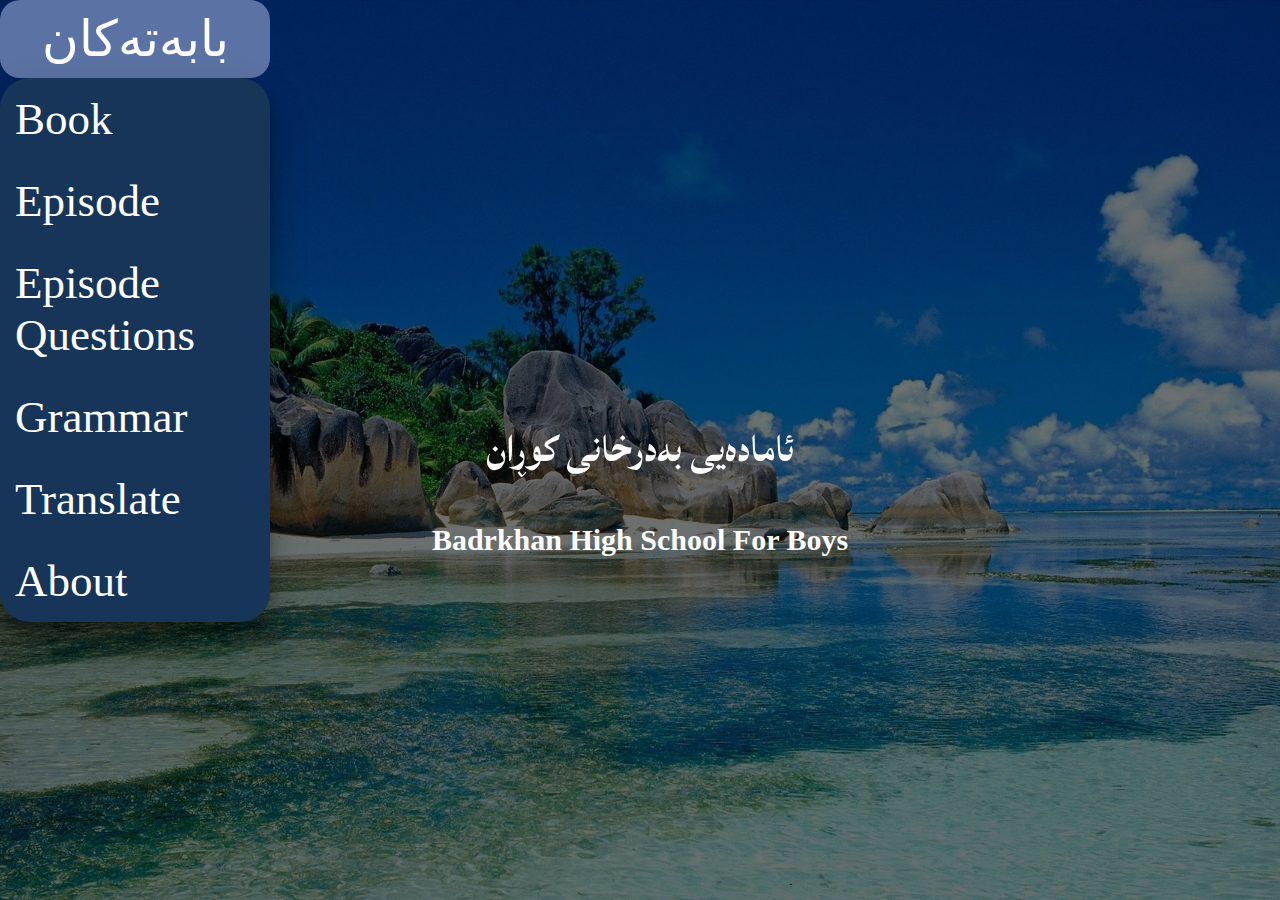
<file: index.html>
<!DOCTYPE html>
<html>
<head>
	<title>A.B.K</title>
	<link rel="stylesheet" type="text/css" href="css/style.css">
	<link rel="stylesheet" type="text/css" href="https://stackpath.bootstrapcdn.com/font-awesome/4.7.0/css/font-awesome.min.css">  

</head>
<body>

</head>
<body>   
 <div class="dd">
	<button class="dd-btn"> بابەتەکان </button>
	<div class="dd-content">

	 <a href="#"> Book </a>
	 <a href="#">Episode</a>
	 <a href="#">Episode Questions</a>
	 <a href="#">Grammar</a>
	 <a href="Grammar Questions.html">Translate</a>
	 <a href="About.html">About</a>
	</div>
 </div>
		</ul>

		 </div>
		 <div class="title">
		 	<h1>ئامادەیی بەدرخانی کوڕان<br>
			    </h1>
		 </div> 

		</div>
		<div >
			<h3>Badrkhan High School For Boys</h3>
		</div>

		 	</header>

</body>
</html>
</file>
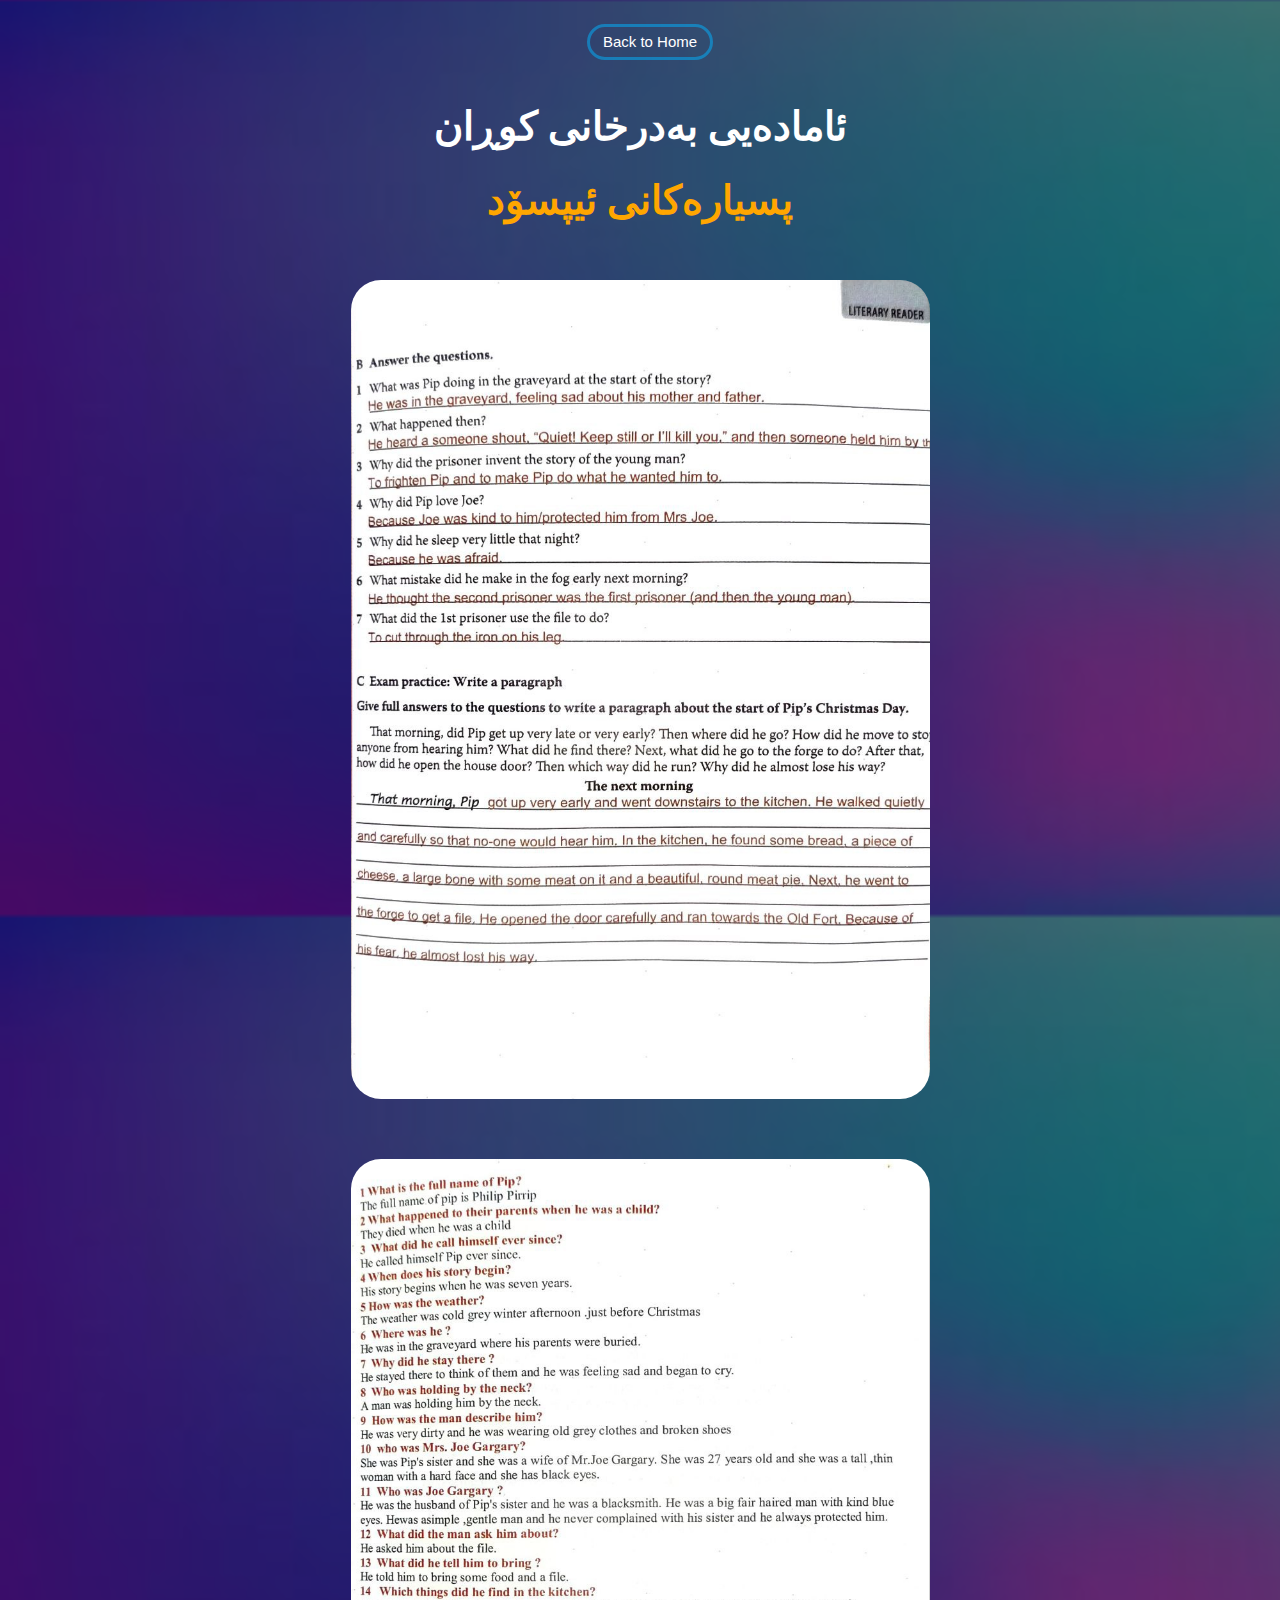
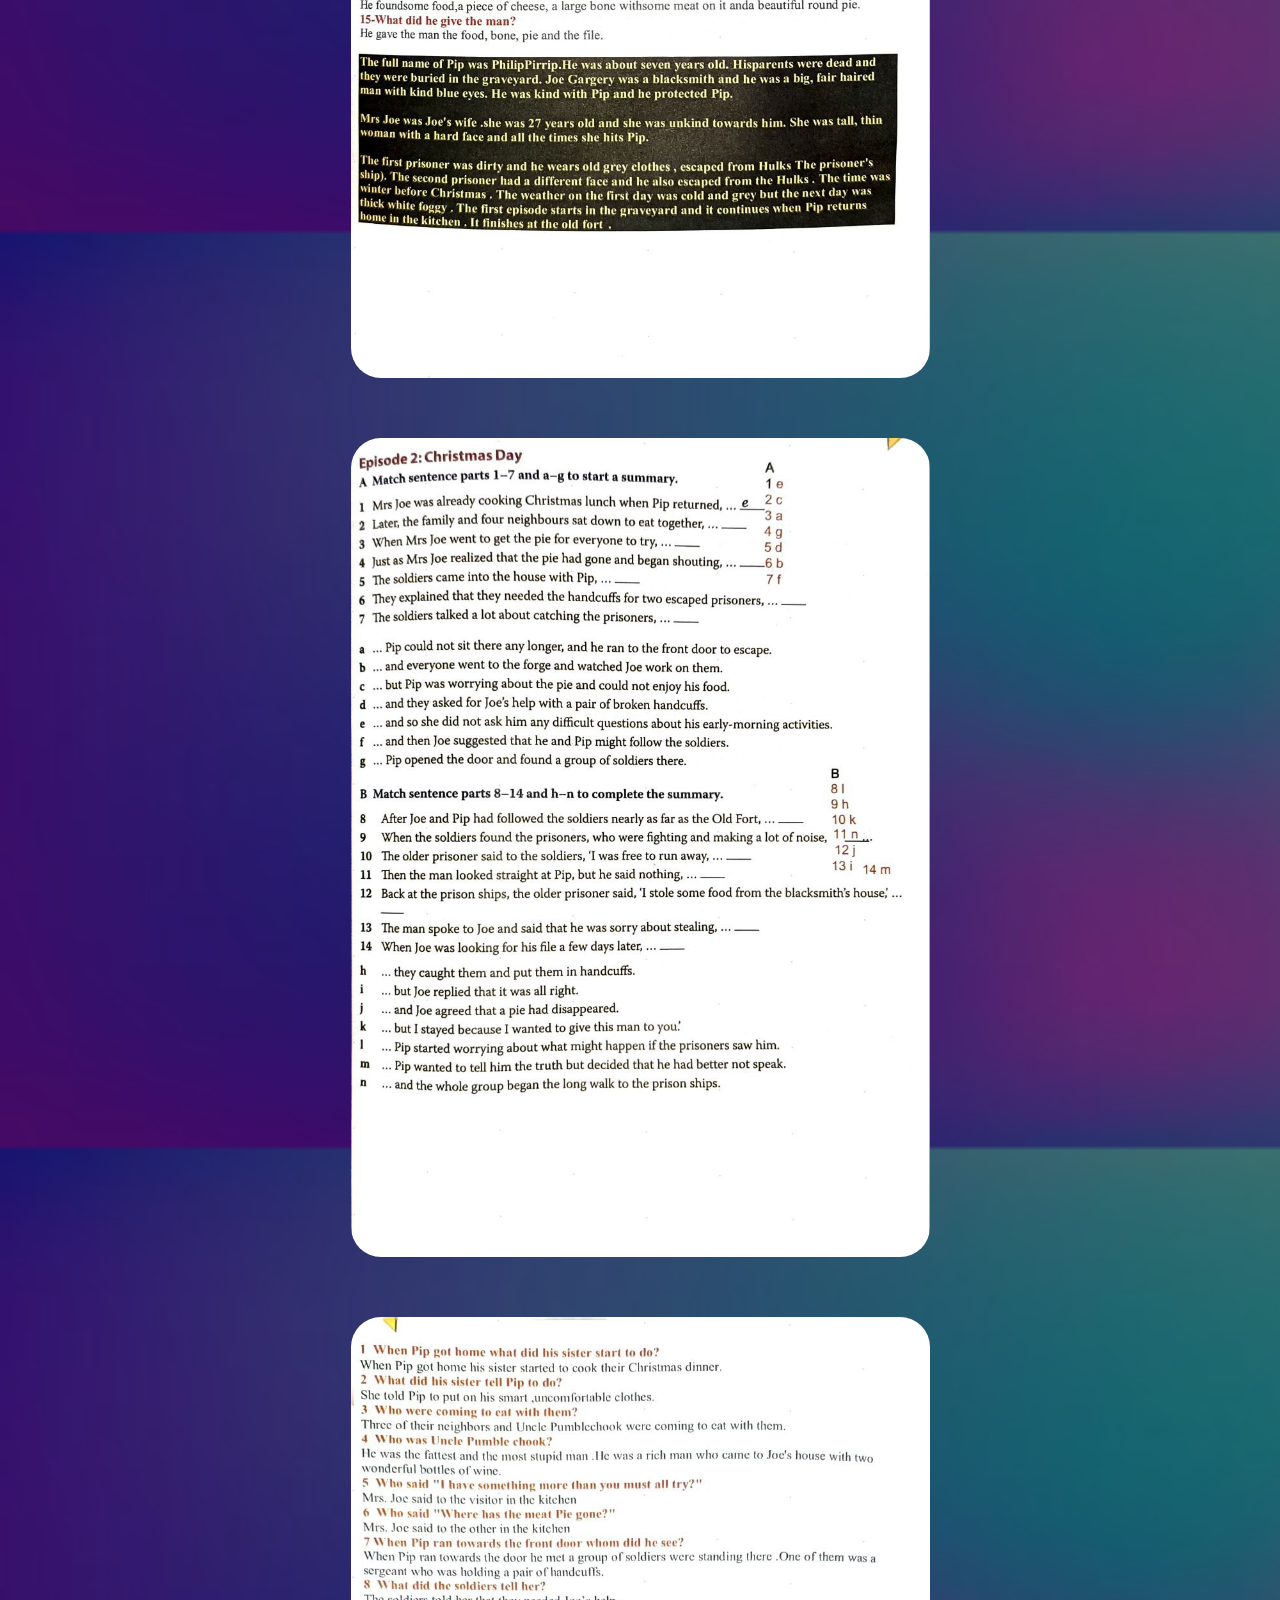
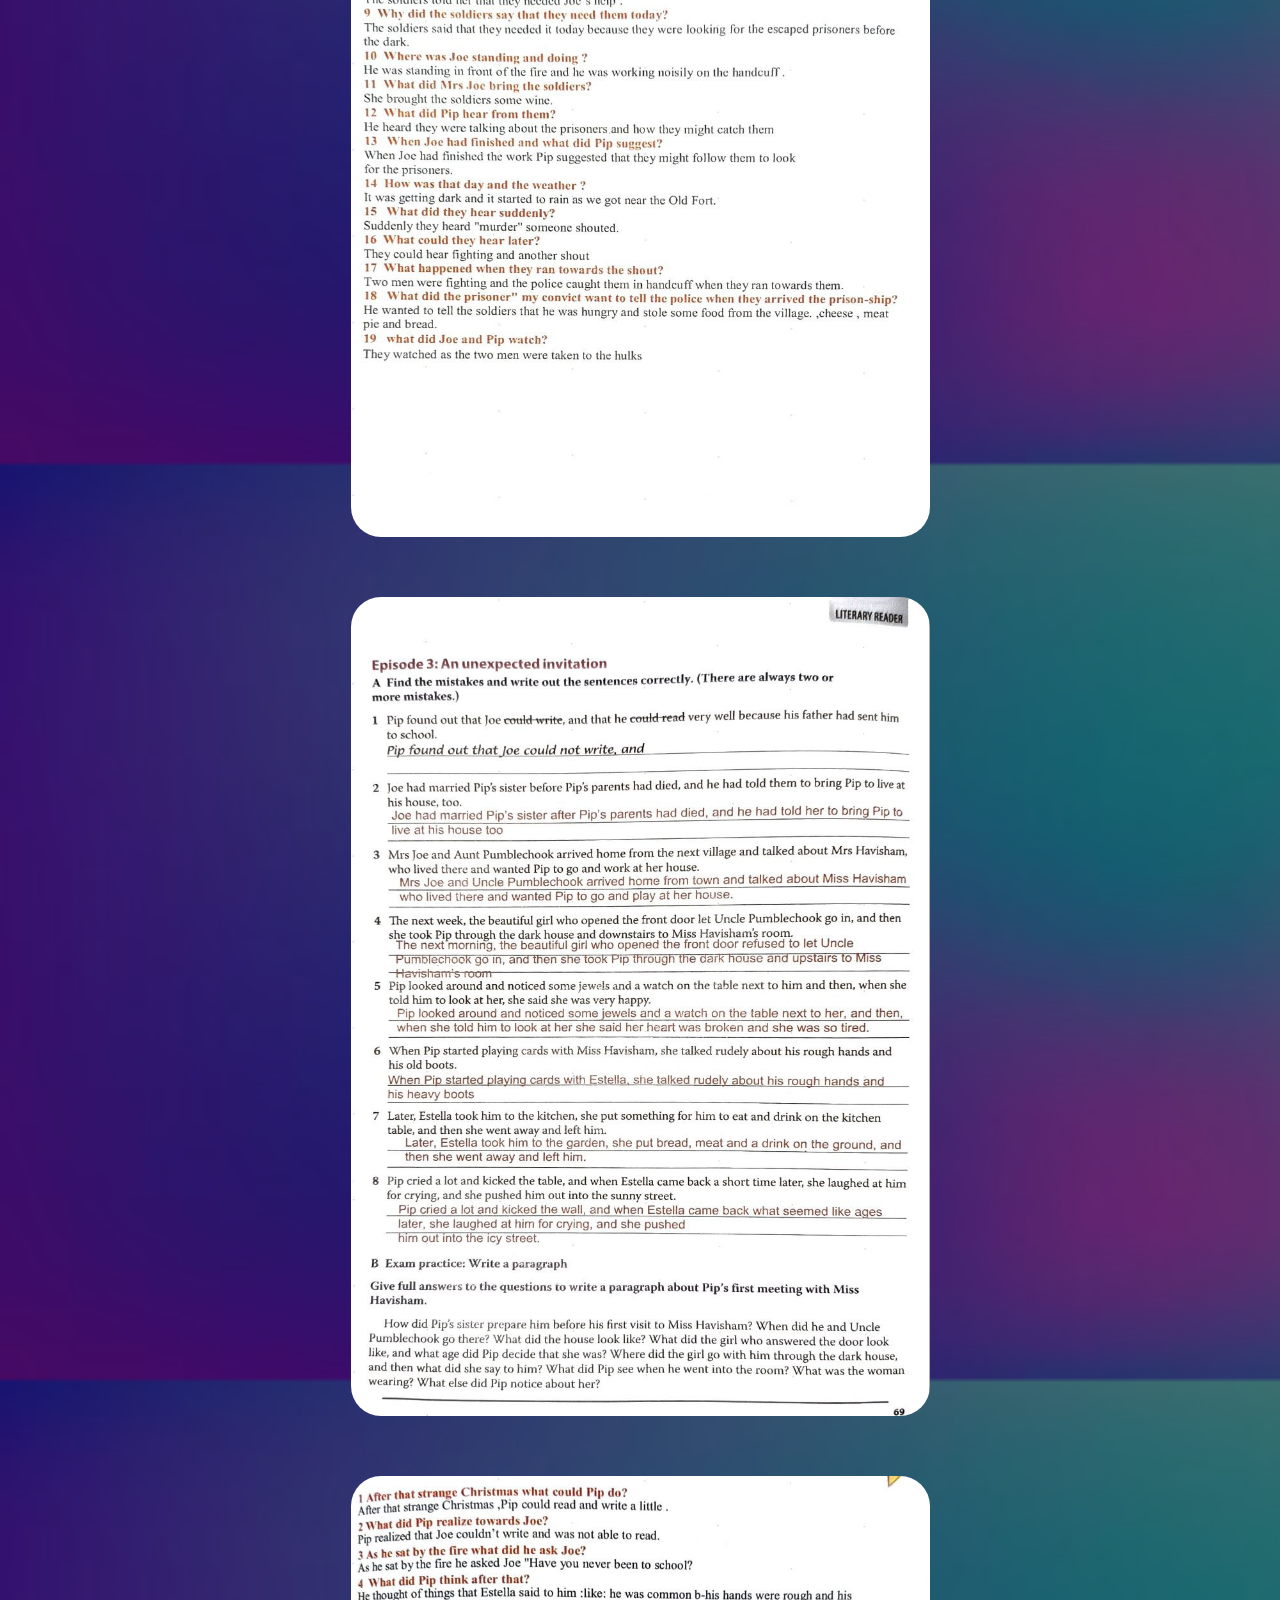
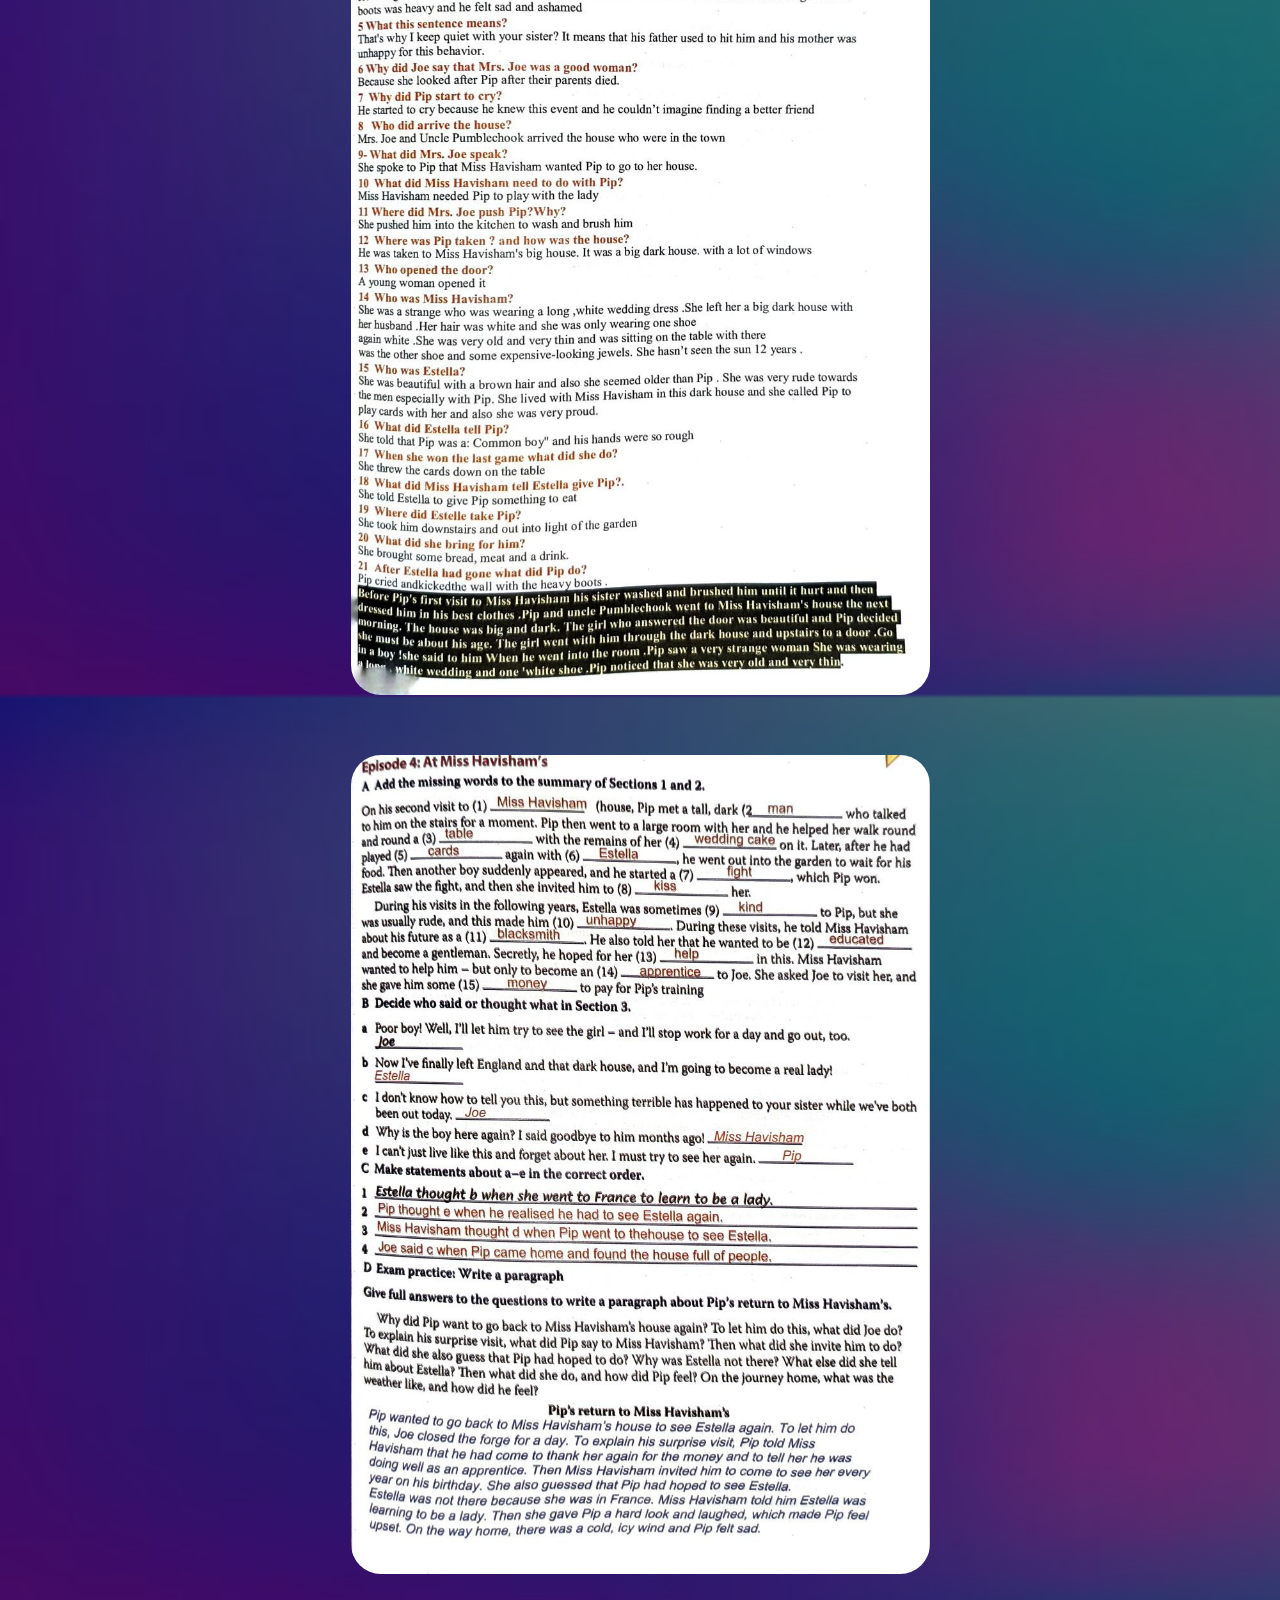
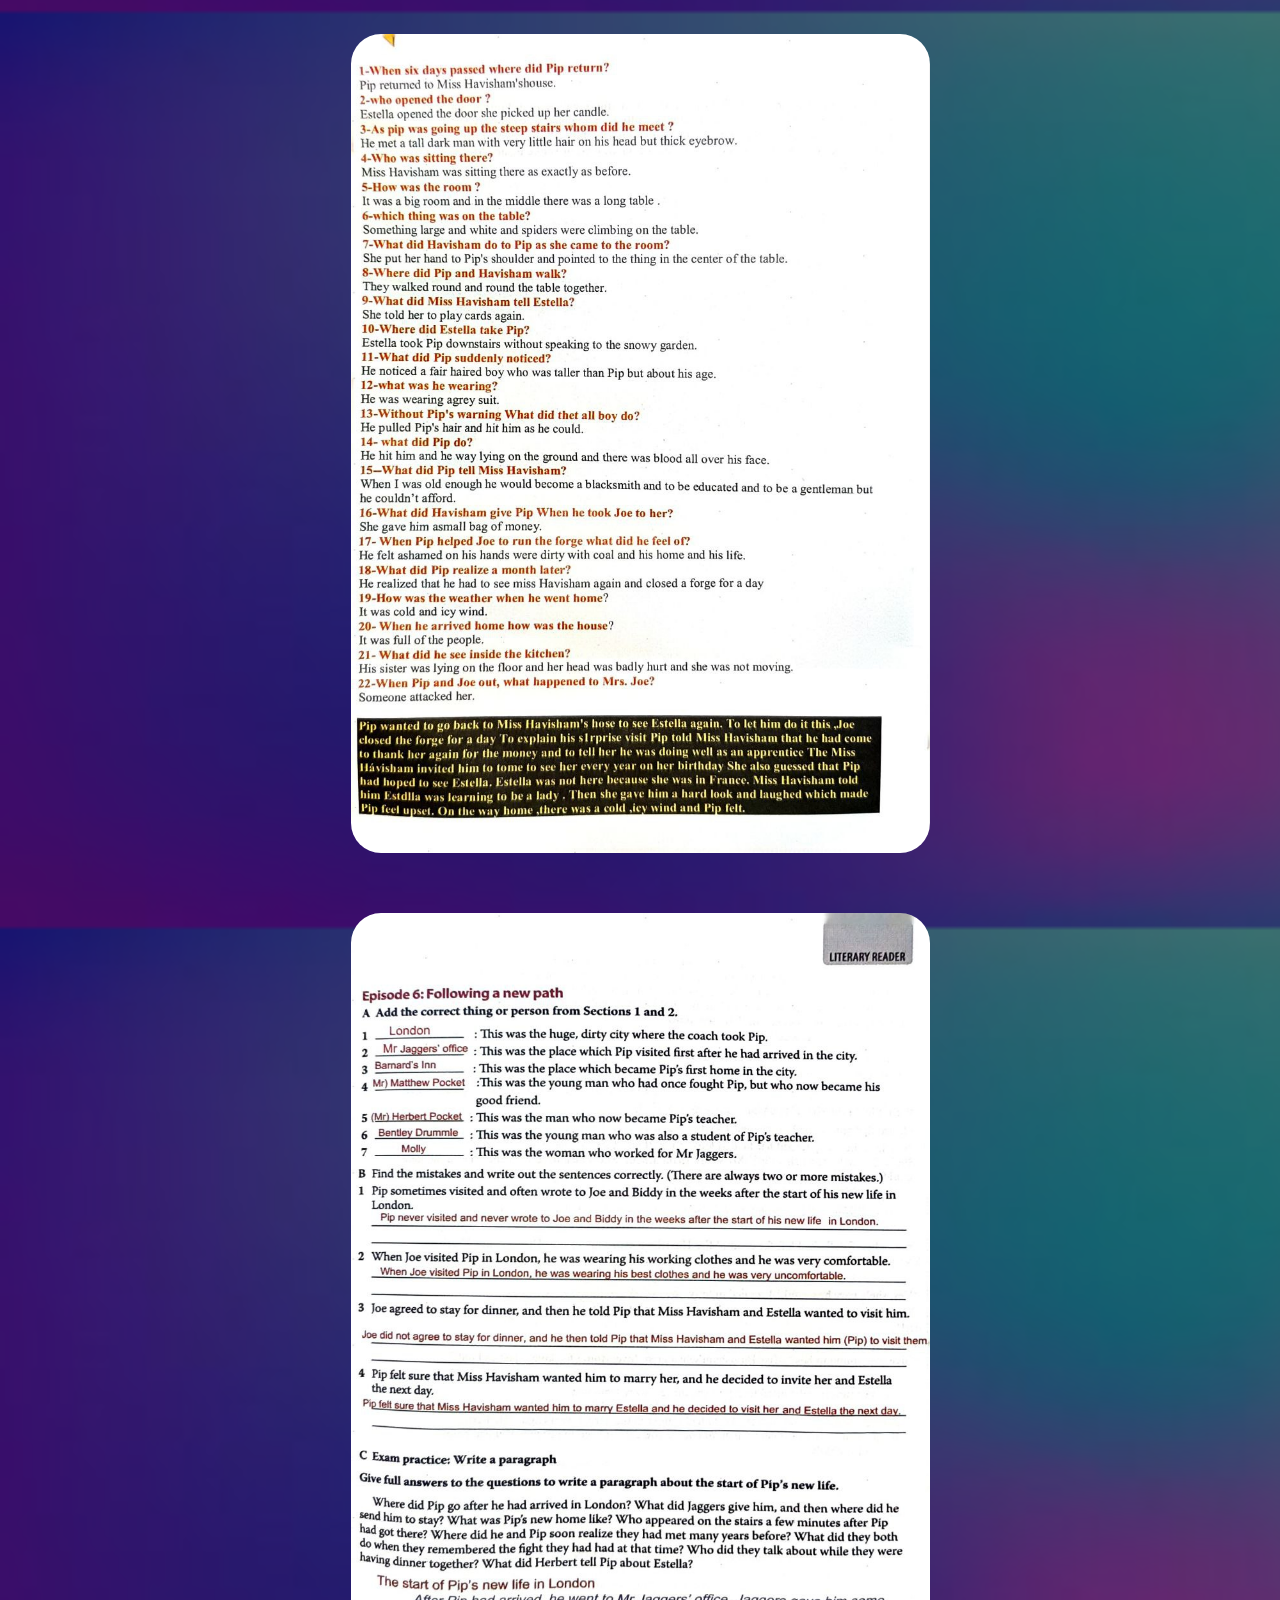
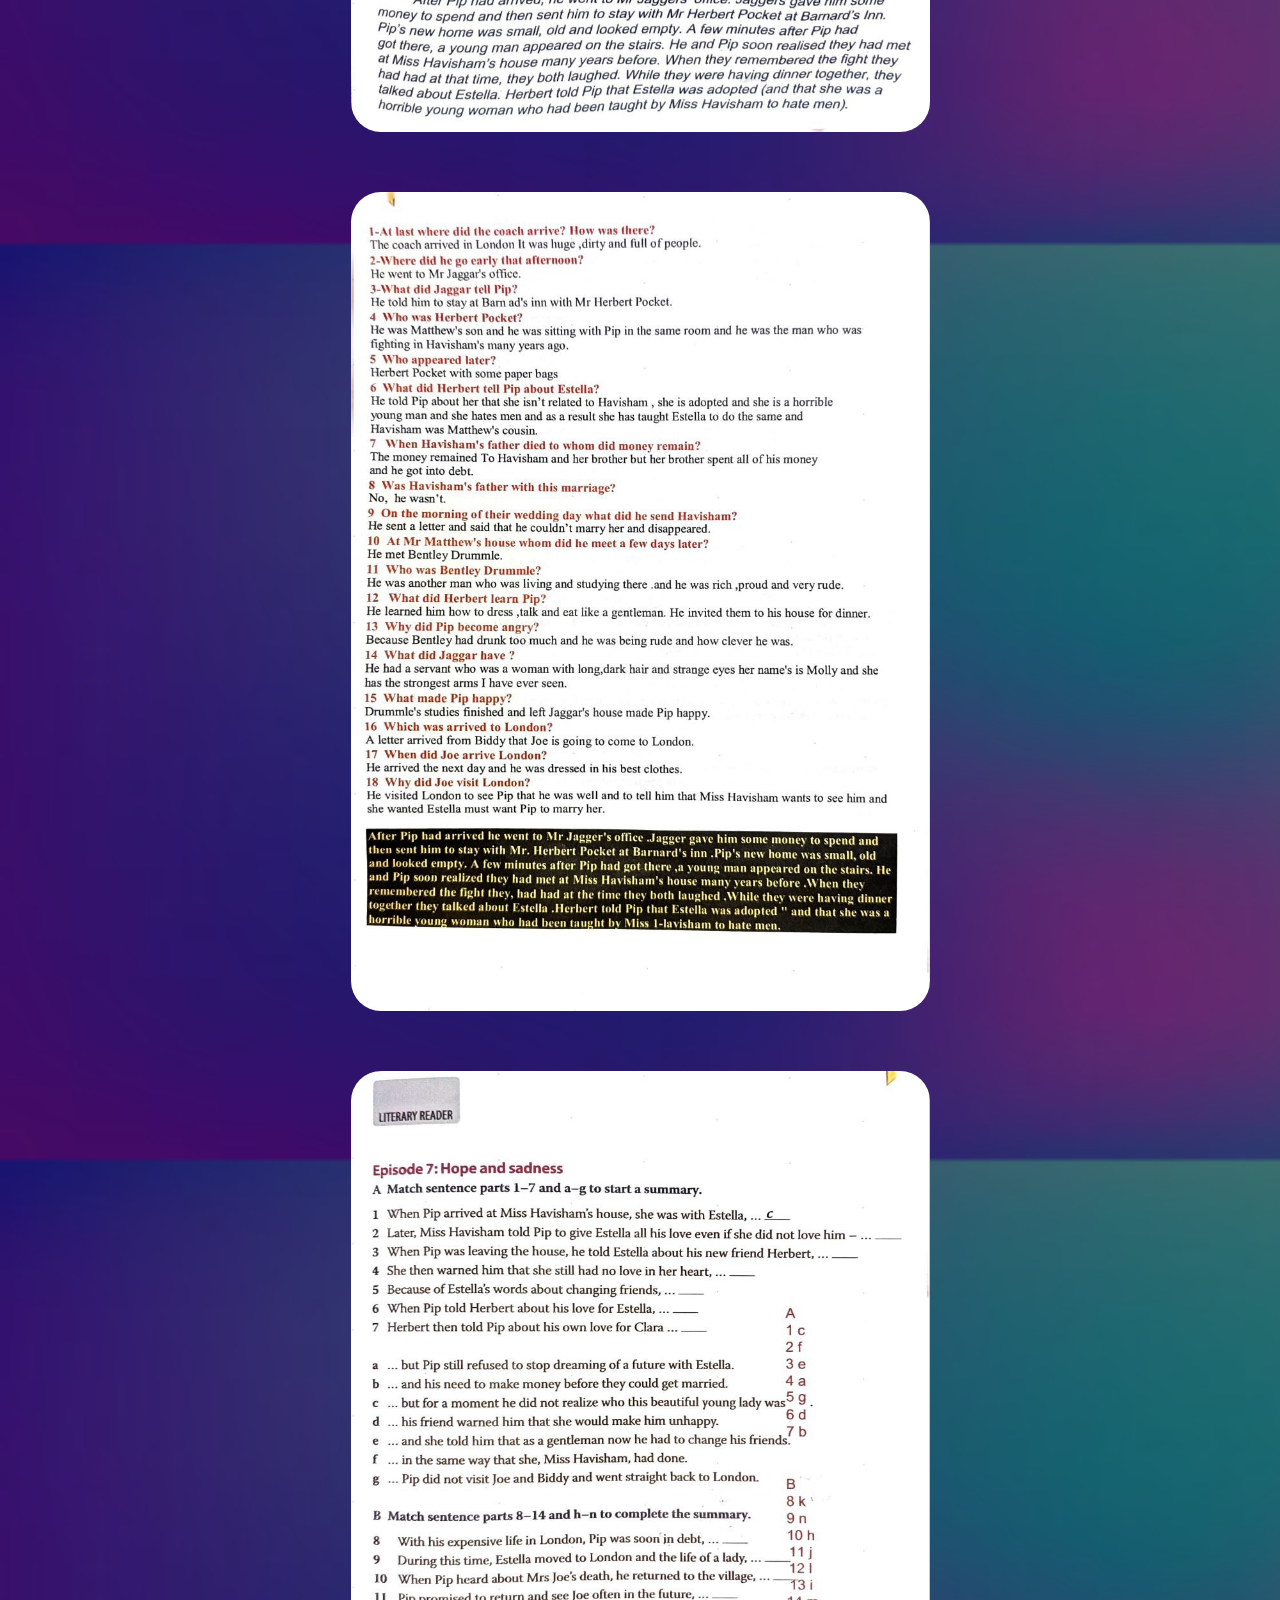
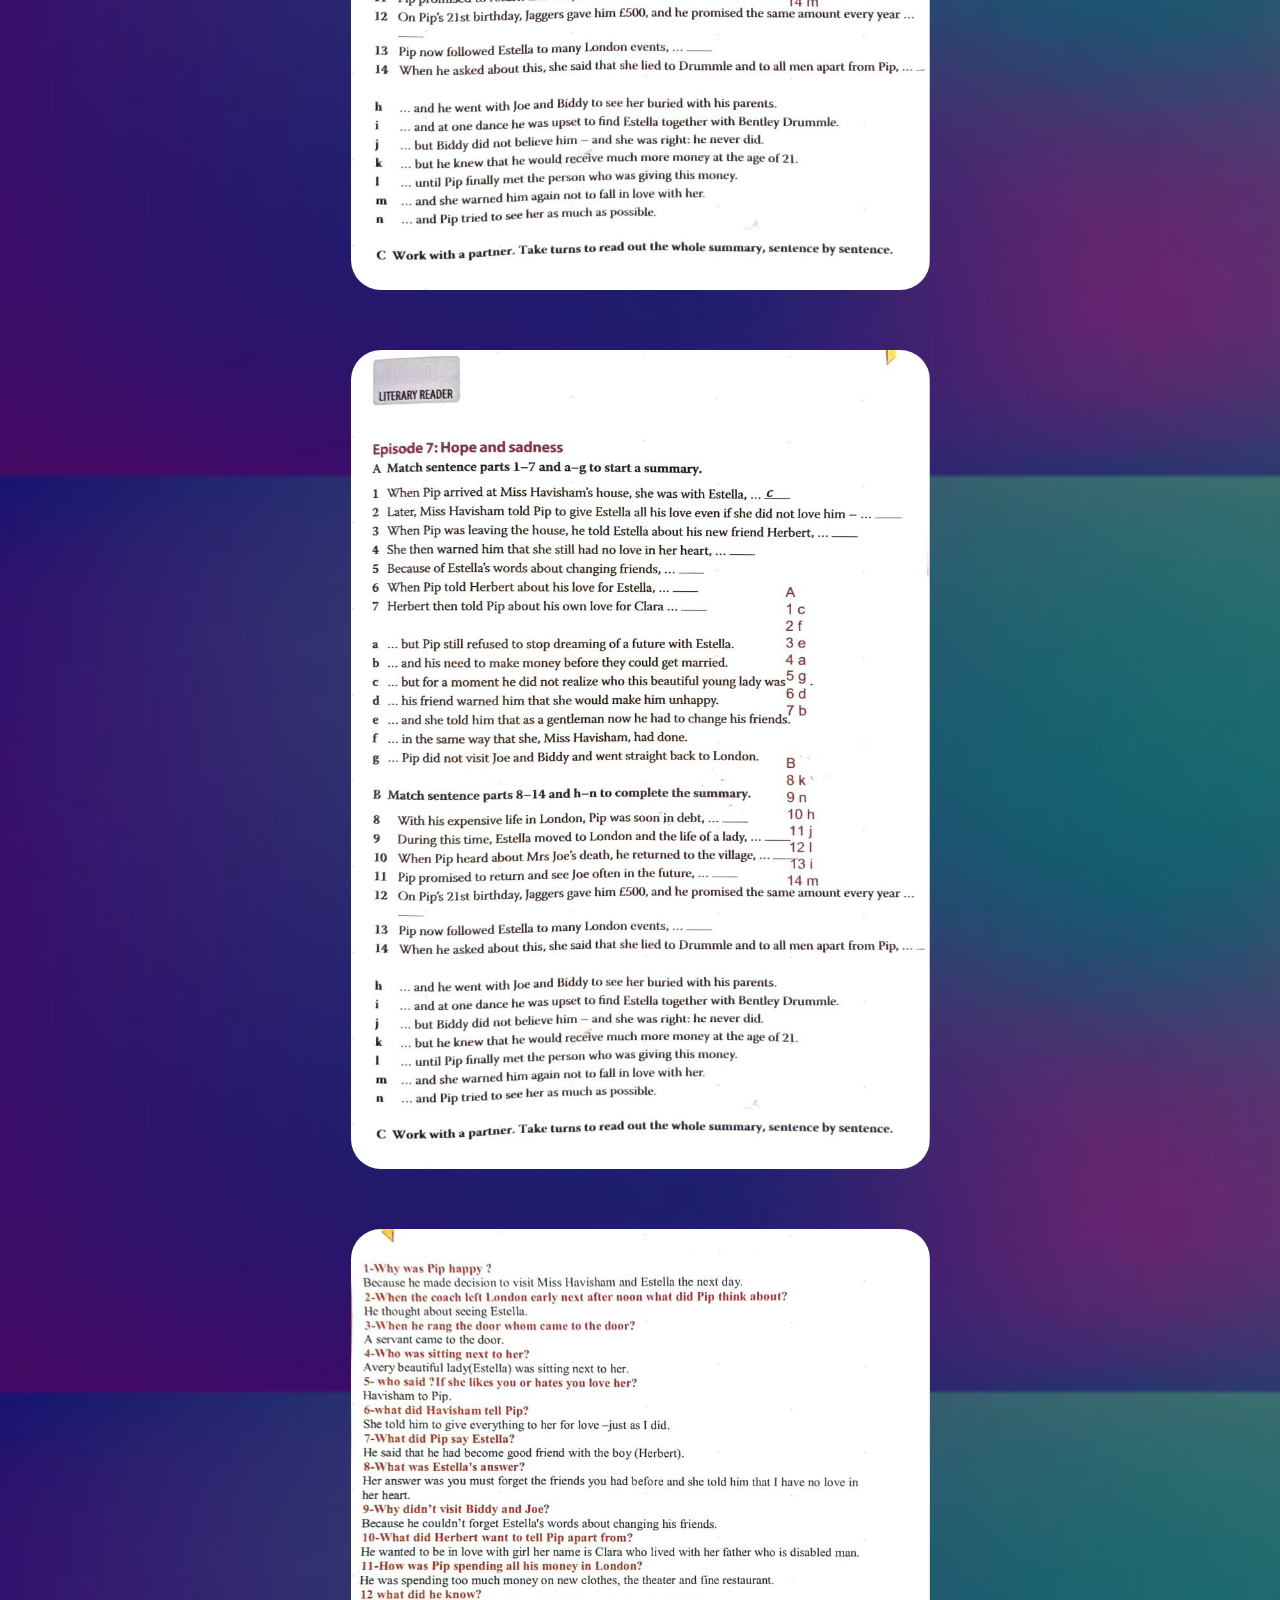
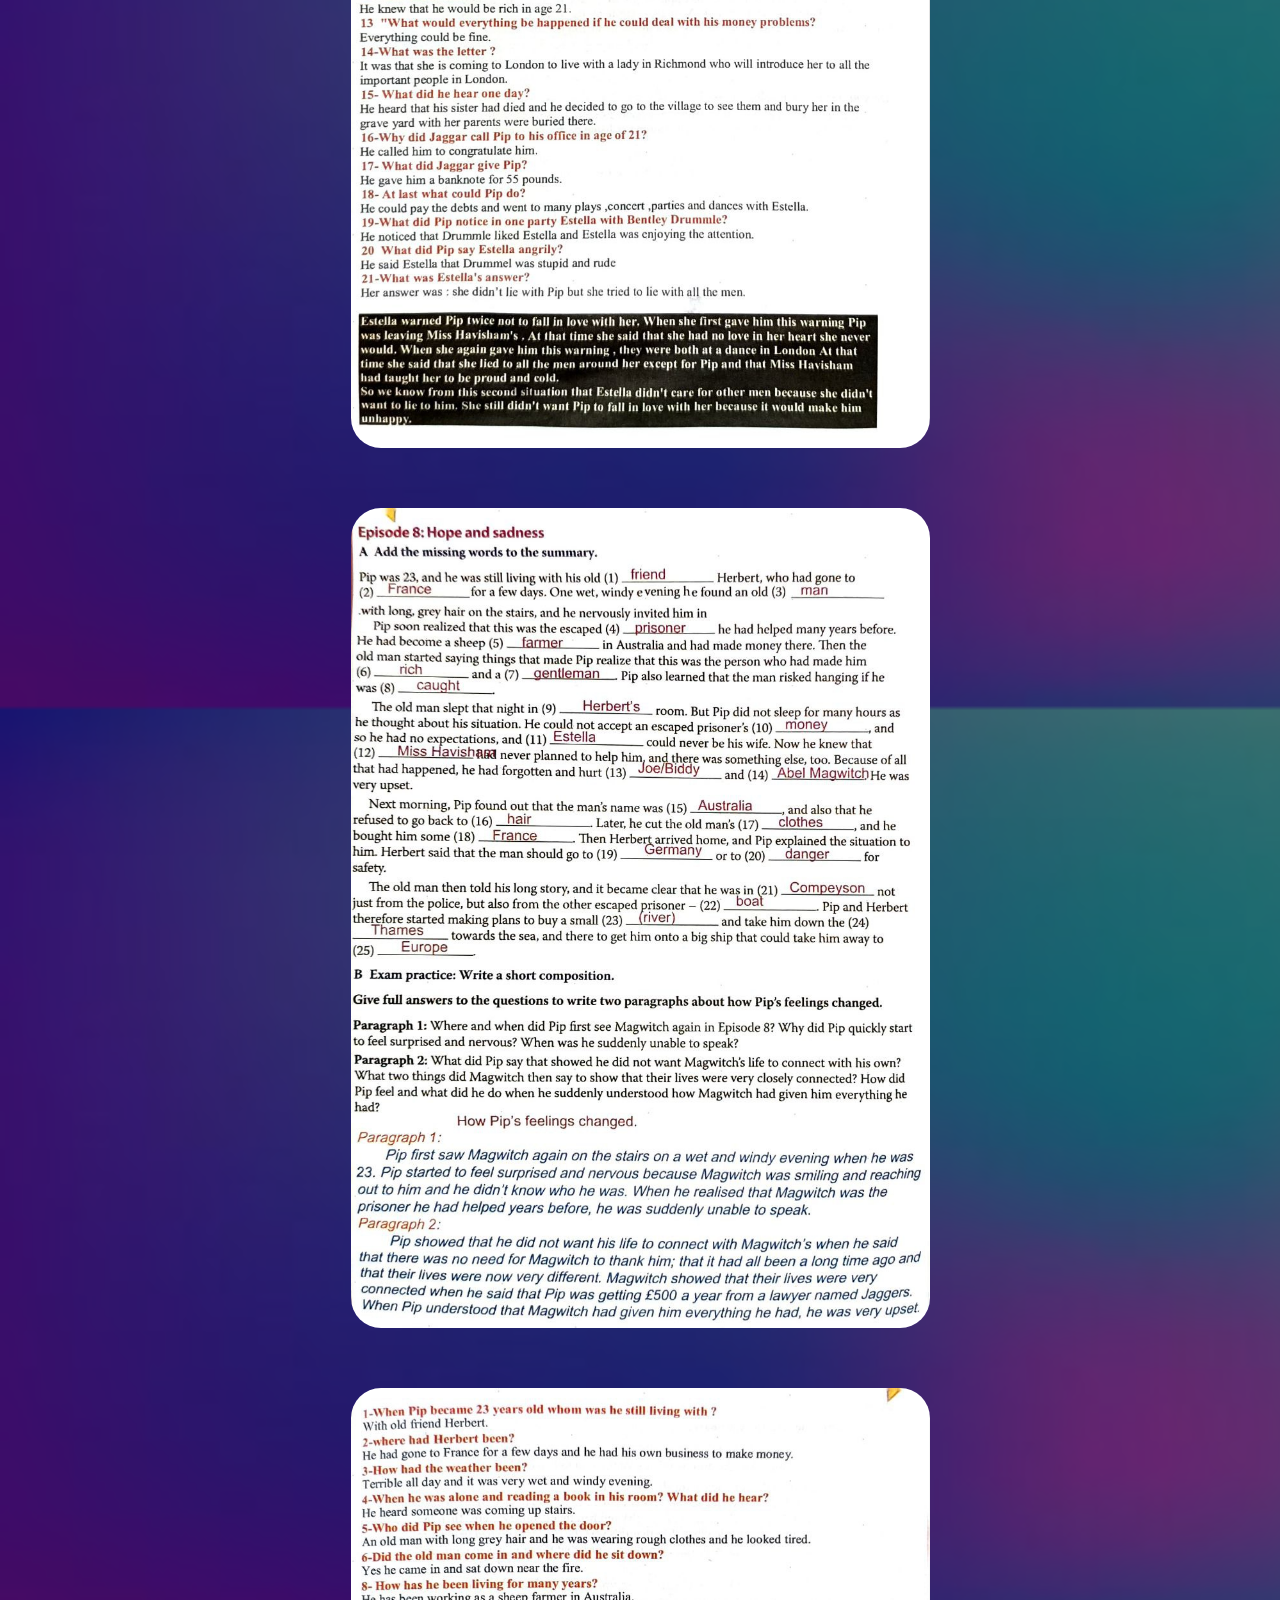
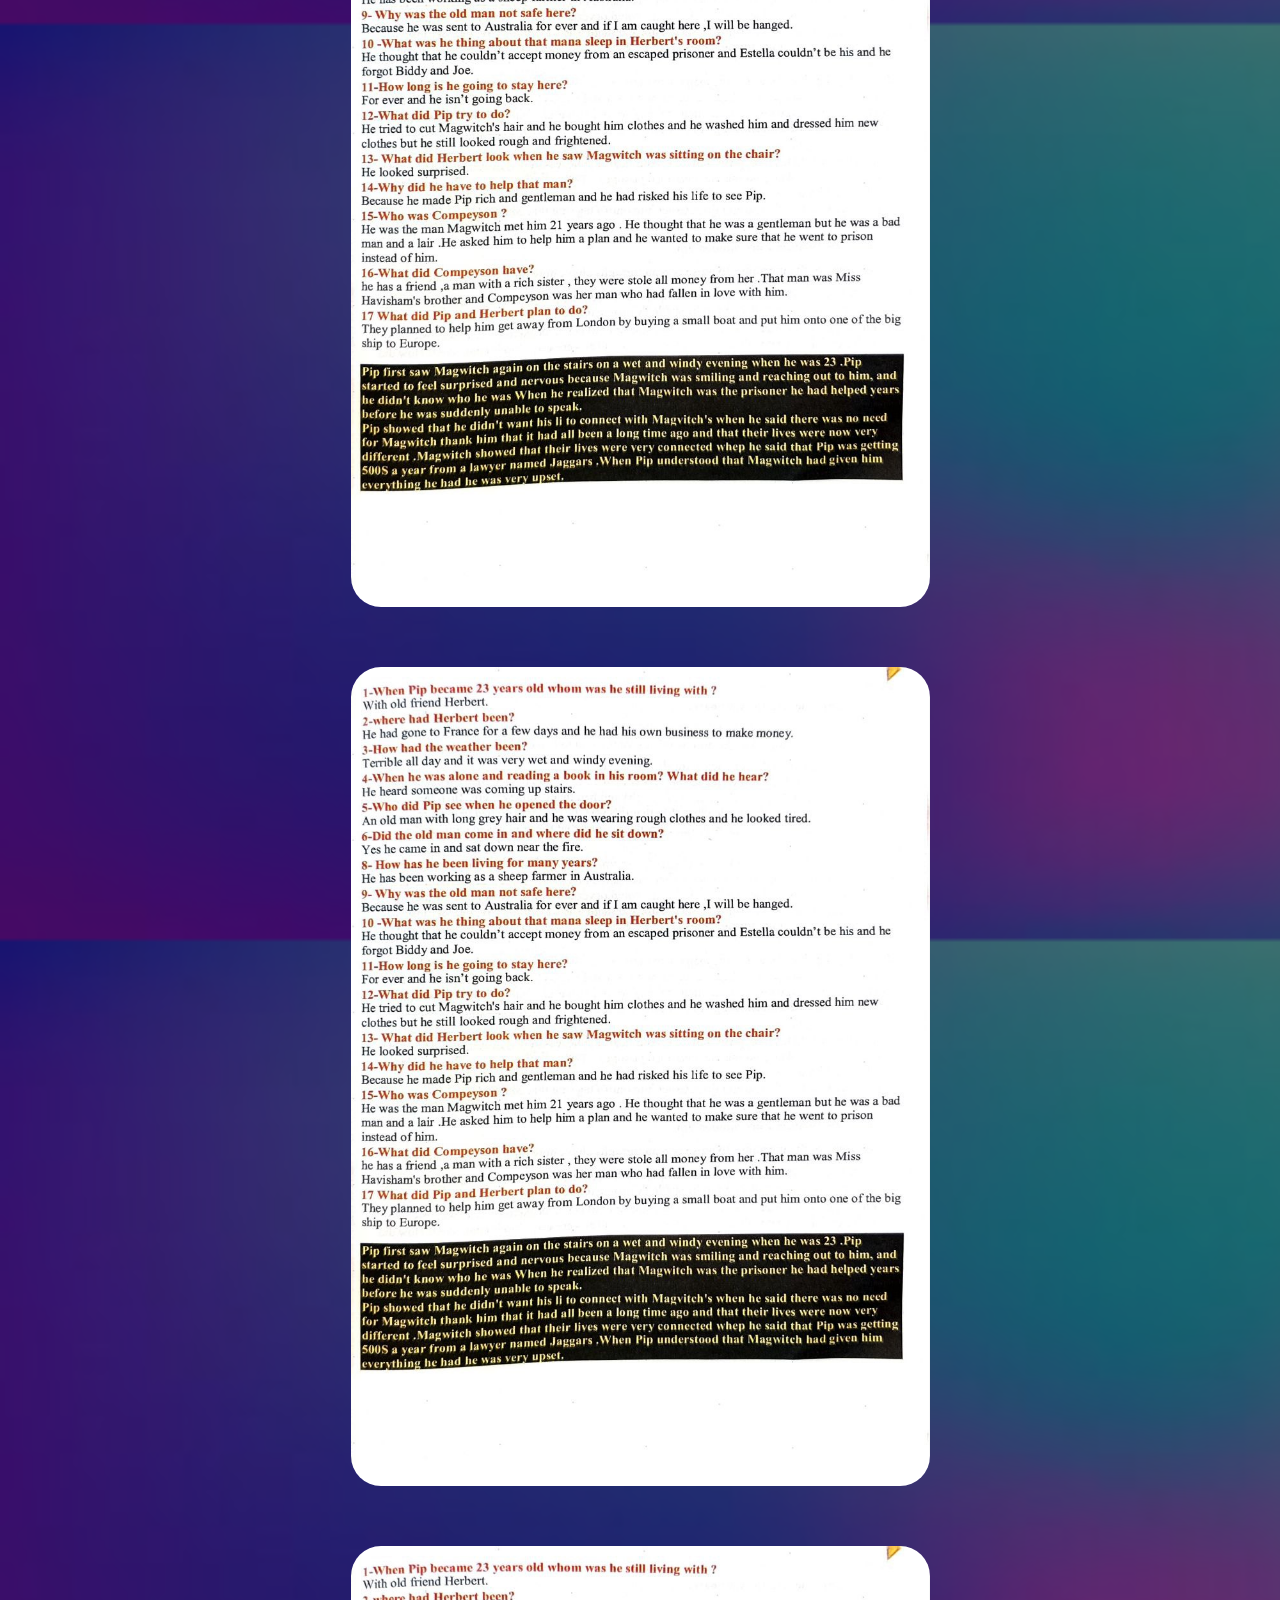
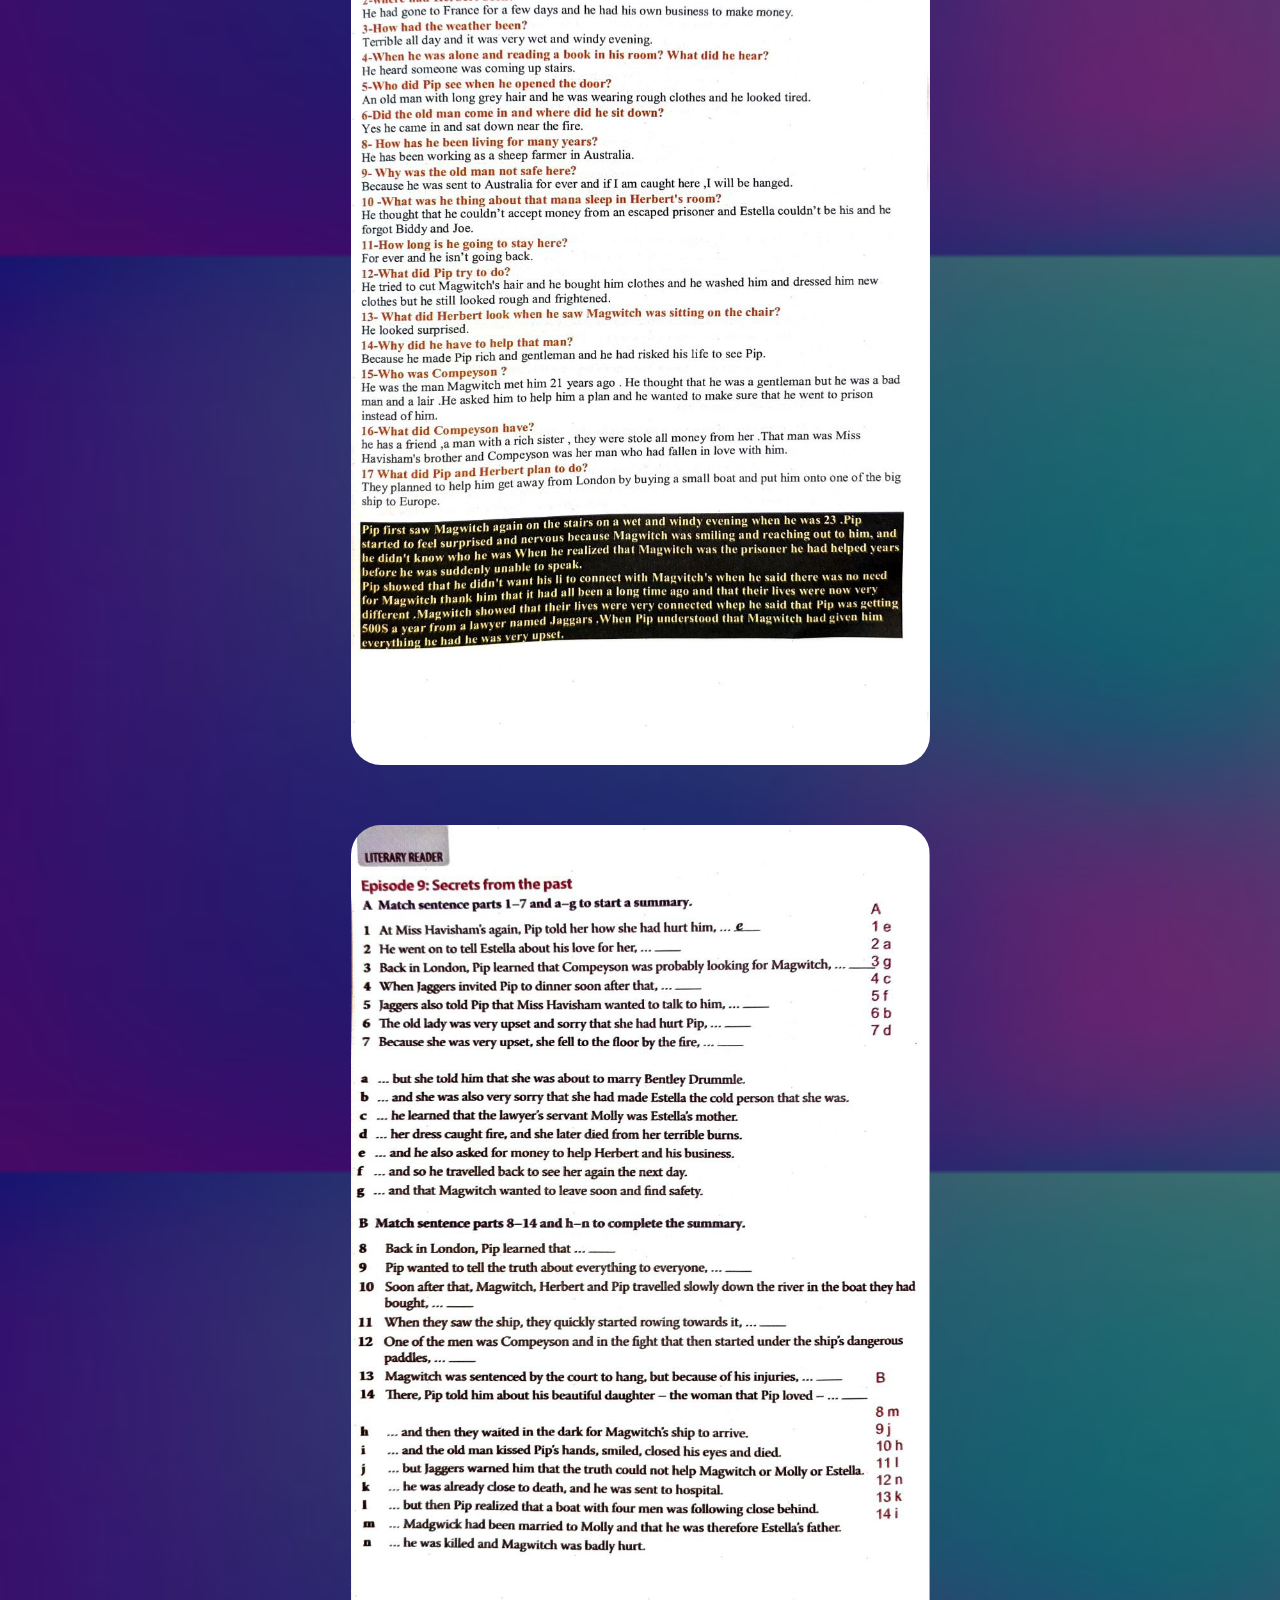
<file: Epsod Q.html>
<!DOCTYPE html>
<html lang="en">
<head>
	<meta charset="UTF-8">
	<title>ABK</title>

<style type="text/css">


body{
background-color: rgba(2, 2, 2, 0.432);
display: flex;
justify-self: center;
align-items: center;
flex-direction: column;
}


.navbar ul{
	float: left;
	margin-right: 20px;
}
.navbar ul li{
	border: 3px solid rgba(10, 160, 230, 0.616);
	border-radius: 30px;
	list-style: none;
	margin: 0 8px;
	display: inline-block;
	line-height: 30px;
}
.navbar ul li a{
	font-size: 15px;
	font-family: 'Roboto', sans-serif;
	color: white;
	padding: 6px 13px;
	text-decoration: none;
	transition: .4s;
}
.navbar ul li a.active,
.navbar ul li a:hover{
	background: red;
	border-radius:  30px;
}


.rasm{
width: 60%;
margin: 30px;
border-radius: 30px;

}

.text{
color: rgb(255, 255, 255);
font-size: 20px;
align-items: center;
justify-content: center;
text-align: center;


}
.text1{
color: rgb(255, 166, 0);


}
body{
	background-image:linear-gradient(rgba(0, 0, 0, 0.562),hwb(0 0% 100% / 0.562)), url(wena2/d1.jpg);
	background-size: cover;
	height: 100vh;
}



</style>
</head>
<body>

	<div class="wrapper">
		<nav class="navbar">

			<ul>
	          <li><a href="index.html">Back to Home</a></li>
			</ul>
		</nav>
	</div>	
	
<div class="saraki">
   <div>
      <div>
		<div>
			<div class="text">
				<h1 class="text2">ئامادەیی بەدرخانی کوڕان</h1>
				<h1 class="text1">پسیارەکانی ئیپسۆد</h1>
			</div>
		</div>
	  </div>
   </div>
</div>




	<img class="rasm" src="wena2/1.jpg">
	<img class="rasm" src="wena2/2.jpg">
	<img class="rasm" src="wena2/3.jpg">
	<img class="rasm" src="wena2/4.jpg">
	<img class="rasm" src="wena2/5.jpg">
	<img class="rasm" src="wena2/6.jpg">
	<img class="rasm" src="wena2/7.jpg">
	<img class="rasm" src="wena2/8.jpg">
	<img class="rasm" src="wena2/9.jpg">
	<img class="rasm" src="wena2/10.jpg">
	<img class="rasm" src="wena2/11.jpg">
	<img class="rasm" src="wena2/12.jpg">
	<img class="rasm" src="wena2/13.jpg">
	<img class="rasm" src="wena2/14.jpg">
	<img class="rasm" src="wena2/15.jpg">
	<img class="rasm" src="wena2/16.jpg">
	<img class="rasm" src="wena2/17.jpg">
	<img class="rasm" src="wena2/18.jpg">
	<img class="rasm" src="wena2/19.jpg">
	<img class="rasm" src="wena2/20.jpg">



</body>
</html>
</file>
<file: css/style.css>
@import url('https://fonts.googleapis.com/css2?family=Lateef&family=Noto+Nastaliq+Urdu:wght@600&display=swap');

*{
	margin: 0;
	padding: 0;
	font-family: Century Gothic;
}

html{
	background-image:linear-gradient(rgba(0, 0, 0, 0.562),hwb(0 0% 100% / 0.562)), url(../wena/aa.jpg);
	height: 100vh;
	background-size: cover;
	background-position: center;
	min-height: 100px;
	}

	.title{
		font-family: 'Lateef', serif;
	
	}

		.dd {
		   position: relative;
		   display: inline-block;
		}
		.dd-btn {
		   padding: 10px;
		   text-align: center;
		   font-size: 50px;
		   background: hsl(221, 29%, 50%);
		   border: none;
		   border-radius: 20px;
		   width: 270px;
		   color: #ffffff;
		}
		.dd-content {
		   position: absolute;
		   display: none;
		   background: #173459;
		   border-radius: 30px;
		   width: 100%;
		   box-shadow: 0 18px 36px rgba(0,0,0,0.30), 0 14px 11px rgba(0,0,0,0.22);
		}
		.dd:hover > .dd-content {
		   display: block;
		   border-radius: 30px;
		}
		.dd-content > a {
		   display: block;
		   font-size: 45px;
		   padding: 15px;
		   border-radius: 30px;
		   text-decoration: none;
		   color: rgb(255, 255, 255);
		}
		.dd-content > a:hover {
		   color: rgb(0, 0, 0);
		   border-radius: 30px;
		   background: #ffffff;
		}

ul{
	float:right;
	list-style-type: none;
	margin-top: 40px;
	margin: right 100px;
}

#b1{
	text-decoration: none;
    background-color: #000;
	padding: 5px 1px; 
    justify-content: center;
    align-items: center;
	border-radius: 60px;
}
#b2{
	text-decoration: none;
    background-color: #000;
	padding: 5px 1px; 
    justify-content: center;
    align-items: center;
	border-radius: 60px;
}

#b3{
	text-decoration: none;
    background-color: #000;
	padding: 5px 1px; 
    justify-content: center;
    align-items: center;
	border-radius: 60px;
}
#b4{
	text-decoration: none;
    background-color: #000;
	padding: 5px 1px; 
    justify-content: center;
    align-items: center;
	border-radius: 60px;
}
#b5{
	text-decoration: none;
    background-color: #000;
	padding: 5px 1px; 
    justify-content: center;
    align-items: center;
	border-radius: 60px;
}
#b6{
	background-color: #000000;
	color: #ffffff;
	border-radius: 60px;
	border-radius: 60px;
}

ul li{
	display: inline-block;
}
ul li a{
	text-decoration: none;
	color: #fff;
	padding: 5px 20px;
	border-radius: 60px;
	border: 1px solid transparent;
	transition: 0.5s ease;
	justify-content: center;
	align-items: center;
}


ul li a:hover{
	list-style-type: none;
	padding: 0;
	line-height: 175%;
	
}
ul li.active a{
	text-decoration: none;
	color: white;

}

.logo img{
	float: left;
	width: 150px;
	height: auto;
}

.main{
	max-width: 1200px;
	margin: auto;
}

.title{
	position: absolute;
	top: 50%;
	left: 50%;
	transform: translate(-50%,-50%);
}

.title h1{
	color: #fff;
	font-size: 50px;
	font-family: 'Lateef', serif;

}

h1{
	font-family: 'Lateef', serif;

}

h3{
	position: absolute;
	top: 60%;
	left: 50%;
	transform: translate(-50%,-50%);
}

h3{
color: #fff;
font-size: 30px

}

.button{
	position: absolute;
	top: 70%;
	left: 50%;
	transform: translate(-50%,-50%);
}

.btn{
	border: 1px solid #fff;
	padding: 10px 20px;
	color: #fff;
	transition: 0.6s ease;
	font-size: 18px;
	text-decoration: none;
}

.btn:hover{
	background-color: #fff;
	color: #000;
}

.sub-menu{
	display: none;
    top:6%;
    position: relative;
}

.sub-menu ul{
	position: absolute;

}

.main ul li:hover .sub-menu
{
	display: block;
	font-weight: bold;
	position: absolute;
	background-color: rgb(0,45,117);
	margin-top: 12px;
	margin-left: -8px;
}

.main ul li:hover .sub-menu ul 
{
	display: block;
	margin:6px;
	font-weight: bold;

}
.main ul li:hover .sub-menu ul li
{
	width: 75px;
	padding: 5px;
	font-weight: bold;
	border-bottom: 1px#fff;
	background: transparent;
	transition: 0.4s ease;
	text-align: left;
	border-radius: 0;
	
}

.main ul li:hover .sub-menu ul li:last-child 
{
	border-bottom: none;
	font-weight: bold;
}
</file>
